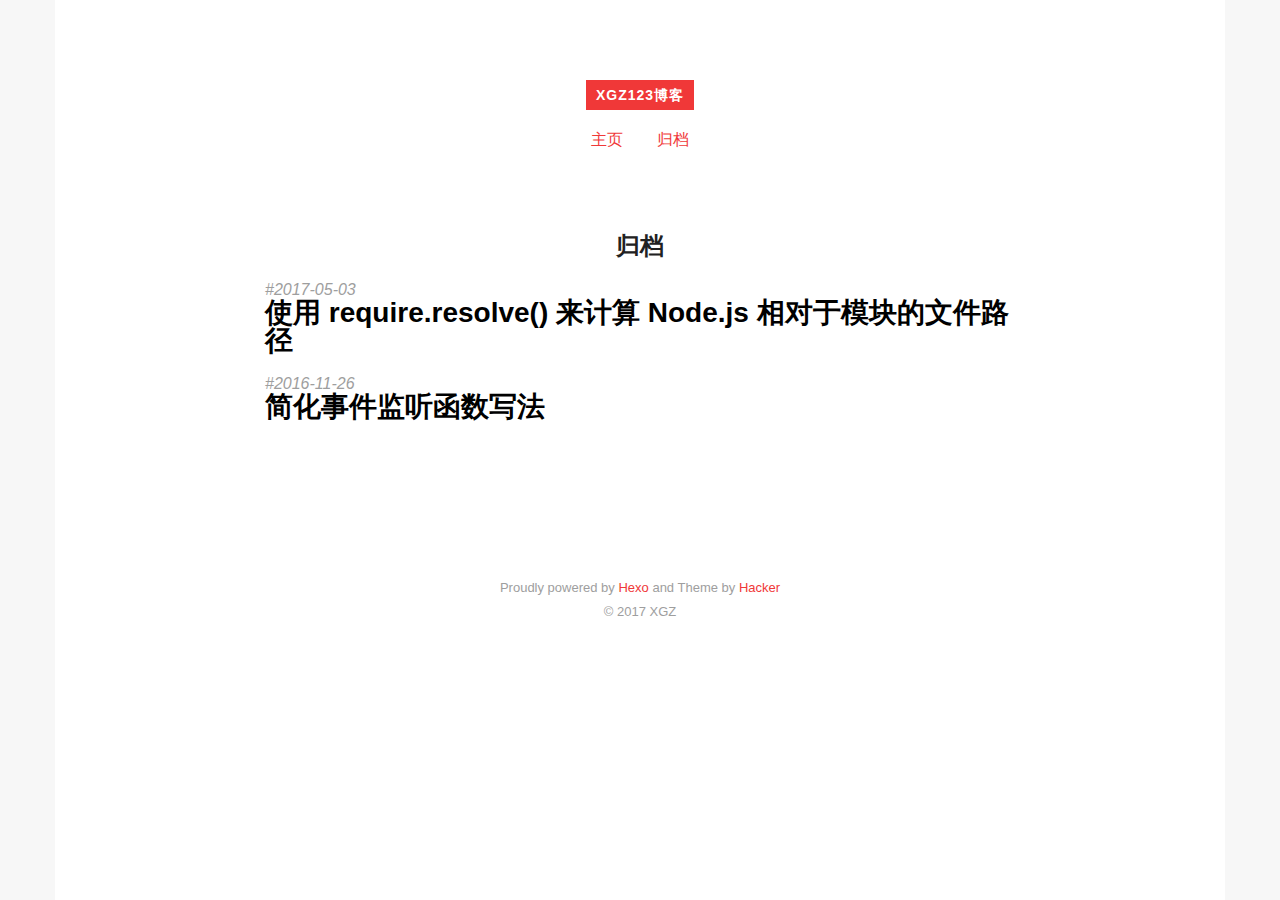
<file: archives/index.html>
<!DOCTYPE HTML>
<html>
<head>
  <meta charset="utf-8">
  
  <title>归档 | XGZ123博客</title>

  
  <meta name="author" content="XGZ">
  

  
  <meta name="description" content="学习记录">
  

  

  <meta id="viewport" name="viewport" content="width=device-width, initial-scale=1, maximum-scale=1, minimum-scale=1, user-scalable=no, minimal-ui">
  <meta name="apple-mobile-web-app-capable" content="yes">
  <meta name="apple-mobile-web-app-status-bar-style" content="black">

  

  <meta property="og:site_name" content="XGZ123博客"/>

  
  <meta property="og:image" content="/favicon.ico"/>
  

  <link href="/favicon.ico" rel="icon">
  <link rel="alternate" href="/atom.xml" title="XGZ123博客" type="application/atom+xml">
  <link rel="stylesheet" href="/css/style.css" media="screen" type="text/css">
</head>


<body>
<div class="blog">
  <div class="content">

    <header>
  <div class="site-branding">
    <h1 class="site-title">
      <a href="/">XGZ123博客</a>
    </h1>
    <p class="site-description"></p>
  </div>
  <nav class="site-navigation">
    <ul>
      
        <li><a href="/">主页</a></li>
      
        <li><a href="/archives">归档</a></li>
      
    </ul>
  </nav>
</header>

    <main class="site-main posts-loop">
    

<article>

  <h2 class="article-title ">归档</h2>

  <div class="archive">
    
      <div class="post archive">
        <div class="archive-post">
          <time datetime="2017-05-03T14:31:54.000Z">
            <a href="/2017/05/03/using-resolve-to-calculate-module-relative-file-paths/">2017-05-03</a>
          </time>
          
            <h3 class="archive-title"><a href="/2017/05/03/using-resolve-to-calculate-module-relative-file-paths/"><span>使用 require.resolve() 来计算 Node.js 相对于模块的文件路径</span></a></h3>
          
        </div>
      </div>
    
      <div class="post archive">
        <div class="archive-post">
          <time datetime="2016-11-26T01:07:19.000Z">
            <a href="/2016/11/26/简化事件监听函数写法/">2016-11-26</a>
          </time>
          
            <h3 class="archive-title"><a href="/2016/11/26/简化事件监听函数写法/"><span>简化事件监听函数写法</span></a></h3>
          
        </div>
      </div>
    
    <nav class="pagination">
  
  
</nav>
  </div>

</article>

    </main>

    <footer class="site-footer">
  <p class="site-info">
    Proudly powered by <a href="https://hexo.io/" target="_blank">Hexo</a> and
    Theme by <a href="https://github.com/CodeDaraW/Hacker" target="_blank">Hacker</a>
    </br>
    
    &copy; 2017 XGZ
    
  </p>
</footer>
    
<script>
    (function(i,s,o,g,r,a,m){i['GoogleAnalyticsObject']=r;i[r]=i[r]||function(){
                (i[r].q=i[r].q||[]).push(arguments)},i[r].l=1*new Date();a=s.createElement(o),
            m=s.getElementsByTagName(o)[0];a.async=1;a.src=g;m.parentNode.insertBefore(a,m)
    })(window,document,'script','//www.google-analytics.com/analytics.js','ga');

    ga('create', 'UA-72216159-4', 'auto');
    ga('send', 'pageview');

</script>

  </div>
</div>
</body>
</html>
</file>
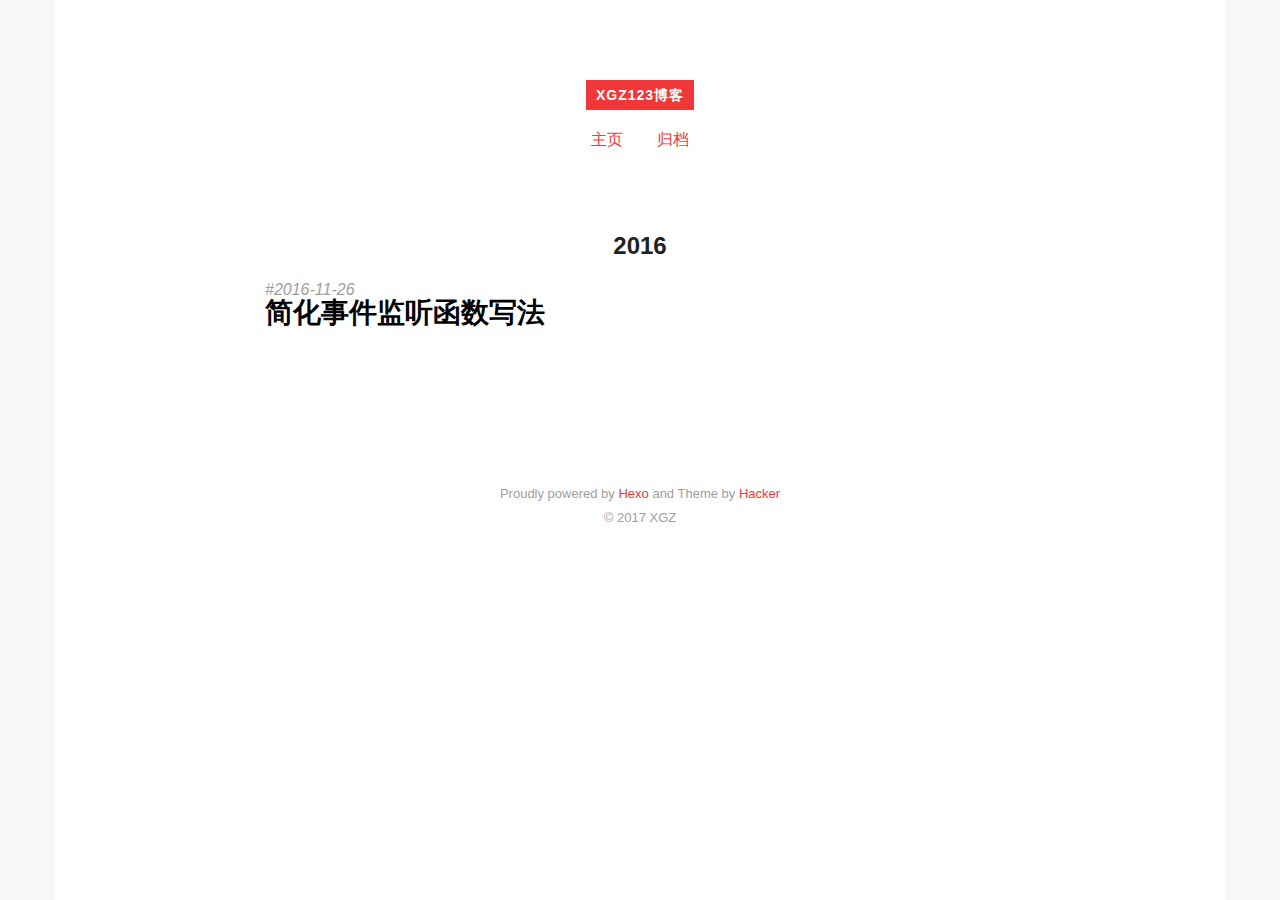
<file: archives/2016/index.html>
<!DOCTYPE HTML>
<html>
<head>
  <meta charset="utf-8">
  
  <title>归档：2016 | XGZ123博客</title>

  
  <meta name="author" content="XGZ">
  

  
  <meta name="description" content="学习记录">
  

  

  <meta id="viewport" name="viewport" content="width=device-width, initial-scale=1, maximum-scale=1, minimum-scale=1, user-scalable=no, minimal-ui">
  <meta name="apple-mobile-web-app-capable" content="yes">
  <meta name="apple-mobile-web-app-status-bar-style" content="black">

  

  <meta property="og:site_name" content="XGZ123博客"/>

  
  <meta property="og:image" content="/favicon.ico"/>
  

  <link href="/favicon.ico" rel="icon">
  <link rel="alternate" href="/atom.xml" title="XGZ123博客" type="application/atom+xml">
  <link rel="stylesheet" href="/css/style.css" media="screen" type="text/css">
</head>


<body>
<div class="blog">
  <div class="content">

    <header>
  <div class="site-branding">
    <h1 class="site-title">
      <a href="/">XGZ123博客</a>
    </h1>
    <p class="site-description"></p>
  </div>
  <nav class="site-navigation">
    <ul>
      
        <li><a href="/">主页</a></li>
      
        <li><a href="/archives">归档</a></li>
      
    </ul>
  </nav>
</header>

    <main class="site-main posts-loop">
    

<article>

  <h2 class="article-title ">2016</h2>

  <div class="archive">
    
      <div class="post archive">
        <div class="archive-post">
          <time datetime="2016-11-26T01:07:19.000Z">
            <a href="/2016/11/26/简化事件监听函数写法/">2016-11-26</a>
          </time>
          
            <h3 class="archive-title"><a href="/2016/11/26/简化事件监听函数写法/"><span>简化事件监听函数写法</span></a></h3>
          
        </div>
      </div>
    
    <nav class="pagination">
  
  
</nav>
  </div>

</article>

    </main>

    <footer class="site-footer">
  <p class="site-info">
    Proudly powered by <a href="https://hexo.io/" target="_blank">Hexo</a> and
    Theme by <a href="https://github.com/CodeDaraW/Hacker" target="_blank">Hacker</a>
    </br>
    
    &copy; 2017 XGZ
    
  </p>
</footer>
    
<script>
    (function(i,s,o,g,r,a,m){i['GoogleAnalyticsObject']=r;i[r]=i[r]||function(){
                (i[r].q=i[r].q||[]).push(arguments)},i[r].l=1*new Date();a=s.createElement(o),
            m=s.getElementsByTagName(o)[0];a.async=1;a.src=g;m.parentNode.insertBefore(a,m)
    })(window,document,'script','//www.google-analytics.com/analytics.js','ga');

    ga('create', 'UA-72216159-4', 'auto');
    ga('send', 'pageview');

</script>

  </div>
</div>
</body>
</html>
</file>
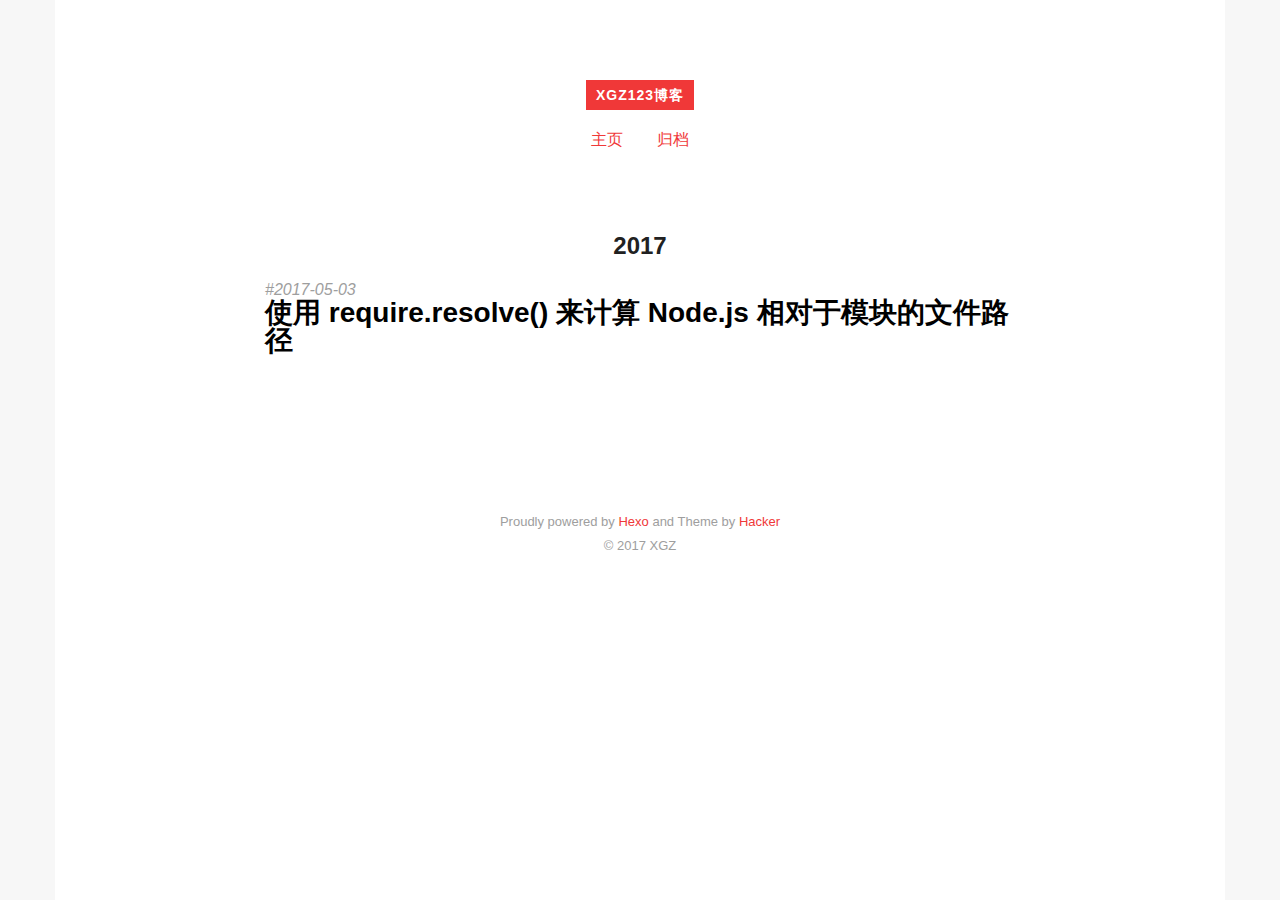
<file: archives/2017/index.html>
<!DOCTYPE HTML>
<html>
<head>
  <meta charset="utf-8">
  
  <title>归档：2017 | XGZ123博客</title>

  
  <meta name="author" content="XGZ">
  

  
  <meta name="description" content="学习记录">
  

  

  <meta id="viewport" name="viewport" content="width=device-width, initial-scale=1, maximum-scale=1, minimum-scale=1, user-scalable=no, minimal-ui">
  <meta name="apple-mobile-web-app-capable" content="yes">
  <meta name="apple-mobile-web-app-status-bar-style" content="black">

  

  <meta property="og:site_name" content="XGZ123博客"/>

  
  <meta property="og:image" content="/favicon.ico"/>
  

  <link href="/favicon.ico" rel="icon">
  <link rel="alternate" href="/atom.xml" title="XGZ123博客" type="application/atom+xml">
  <link rel="stylesheet" href="/css/style.css" media="screen" type="text/css">
</head>


<body>
<div class="blog">
  <div class="content">

    <header>
  <div class="site-branding">
    <h1 class="site-title">
      <a href="/">XGZ123博客</a>
    </h1>
    <p class="site-description"></p>
  </div>
  <nav class="site-navigation">
    <ul>
      
        <li><a href="/">主页</a></li>
      
        <li><a href="/archives">归档</a></li>
      
    </ul>
  </nav>
</header>

    <main class="site-main posts-loop">
    

<article>

  <h2 class="article-title ">2017</h2>

  <div class="archive">
    
      <div class="post archive">
        <div class="archive-post">
          <time datetime="2017-05-03T14:31:54.000Z">
            <a href="/2017/05/03/using-resolve-to-calculate-module-relative-file-paths/">2017-05-03</a>
          </time>
          
            <h3 class="archive-title"><a href="/2017/05/03/using-resolve-to-calculate-module-relative-file-paths/"><span>使用 require.resolve() 来计算 Node.js 相对于模块的文件路径</span></a></h3>
          
        </div>
      </div>
    
    <nav class="pagination">
  
  
</nav>
  </div>

</article>

    </main>

    <footer class="site-footer">
  <p class="site-info">
    Proudly powered by <a href="https://hexo.io/" target="_blank">Hexo</a> and
    Theme by <a href="https://github.com/CodeDaraW/Hacker" target="_blank">Hacker</a>
    </br>
    
    &copy; 2017 XGZ
    
  </p>
</footer>
    
<script>
    (function(i,s,o,g,r,a,m){i['GoogleAnalyticsObject']=r;i[r]=i[r]||function(){
                (i[r].q=i[r].q||[]).push(arguments)},i[r].l=1*new Date();a=s.createElement(o),
            m=s.getElementsByTagName(o)[0];a.async=1;a.src=g;m.parentNode.insertBefore(a,m)
    })(window,document,'script','//www.google-analytics.com/analytics.js','ga');

    ga('create', 'UA-72216159-4', 'auto');
    ga('send', 'pageview');

</script>

  </div>
</div>
</body>
</html>
</file>
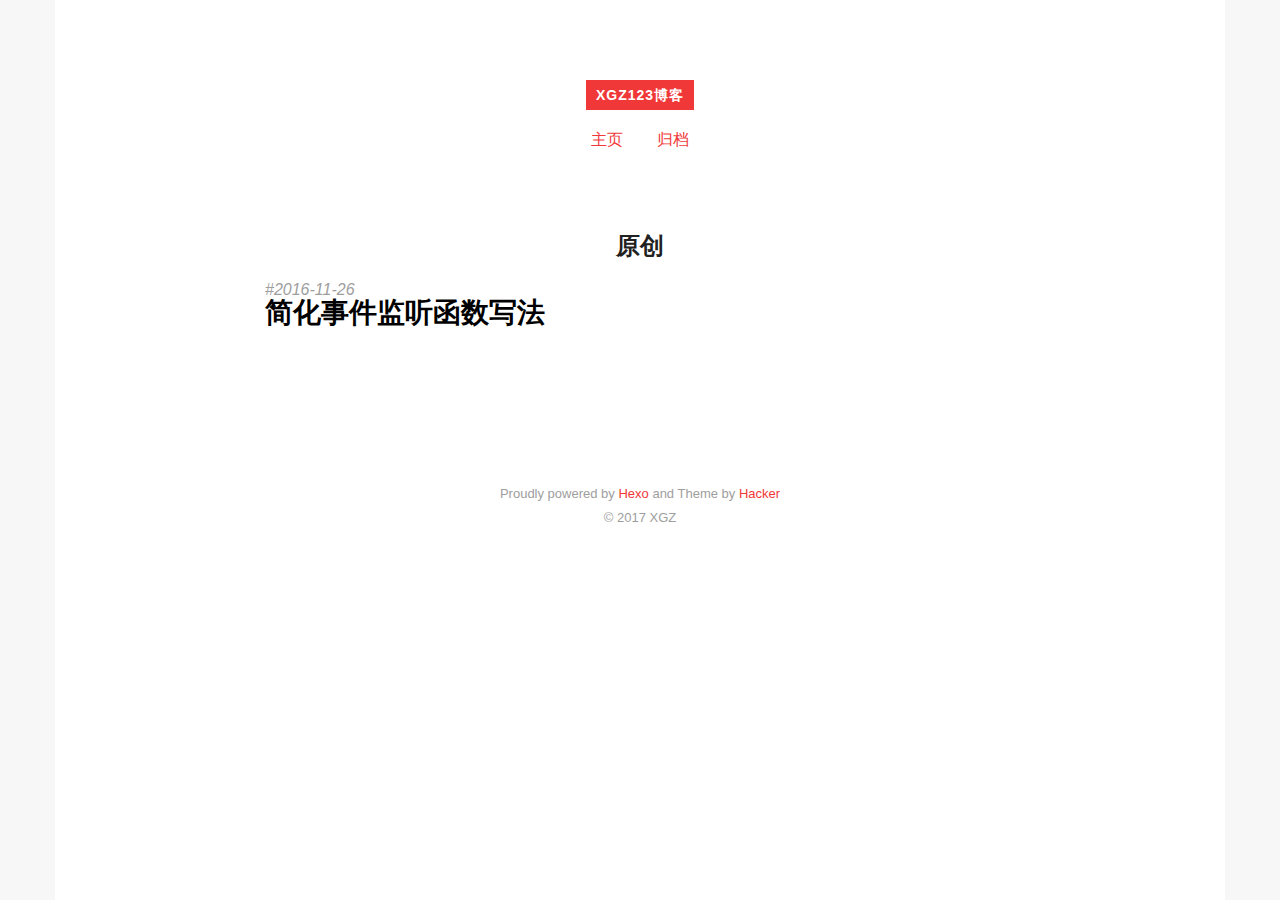
<file: tags/原创/index.html>
<!DOCTYPE HTML>
<html>
<head>
  <meta charset="utf-8">
  
  <title>原创 | XGZ123博客</title>

  
  <meta name="author" content="XGZ">
  

  
  <meta name="description" content="学习记录">
  

  

  <meta id="viewport" name="viewport" content="width=device-width, initial-scale=1, maximum-scale=1, minimum-scale=1, user-scalable=no, minimal-ui">
  <meta name="apple-mobile-web-app-capable" content="yes">
  <meta name="apple-mobile-web-app-status-bar-style" content="black">

  

  <meta property="og:site_name" content="XGZ123博客"/>

  
  <meta property="og:image" content="/favicon.ico"/>
  

  <link href="/favicon.ico" rel="icon">
  <link rel="alternate" href="/atom.xml" title="XGZ123博客" type="application/atom+xml">
  <link rel="stylesheet" href="/css/style.css" media="screen" type="text/css">
</head>


<body>
<div class="blog">
  <div class="content">

    <header>
  <div class="site-branding">
    <h1 class="site-title">
      <a href="/">XGZ123博客</a>
    </h1>
    <p class="site-description"></p>
  </div>
  <nav class="site-navigation">
    <ul>
      
        <li><a href="/">主页</a></li>
      
        <li><a href="/archives">归档</a></li>
      
    </ul>
  </nav>
</header>

    <main class="site-main posts-loop">
    

<article>

  <h2 class="article-title  tag">原创</h2>

  <div class="archive">
    
      <div class="post archive">
        <div class="archive-post">
          <time datetime="2016-11-26T01:07:19.000Z">
            <a href="/2016/11/26/简化事件监听函数写法/">2016-11-26</a>
          </time>
          
            <h3 class="archive-title"><a href="/2016/11/26/简化事件监听函数写法/"><span>简化事件监听函数写法</span></a></h3>
          
        </div>
      </div>
    
    <nav class="pagination">
  
  
</nav>
  </div>

</article>

    </main>

    <footer class="site-footer">
  <p class="site-info">
    Proudly powered by <a href="https://hexo.io/" target="_blank">Hexo</a> and
    Theme by <a href="https://github.com/CodeDaraW/Hacker" target="_blank">Hacker</a>
    </br>
    
    &copy; 2017 XGZ
    
  </p>
</footer>
    
<script>
    (function(i,s,o,g,r,a,m){i['GoogleAnalyticsObject']=r;i[r]=i[r]||function(){
                (i[r].q=i[r].q||[]).push(arguments)},i[r].l=1*new Date();a=s.createElement(o),
            m=s.getElementsByTagName(o)[0];a.async=1;a.src=g;m.parentNode.insertBefore(a,m)
    })(window,document,'script','//www.google-analytics.com/analytics.js','ga');

    ga('create', 'UA-72216159-4', 'auto');
    ga('send', 'pageview');

</script>

  </div>
</div>
</body>
</html>
</file>
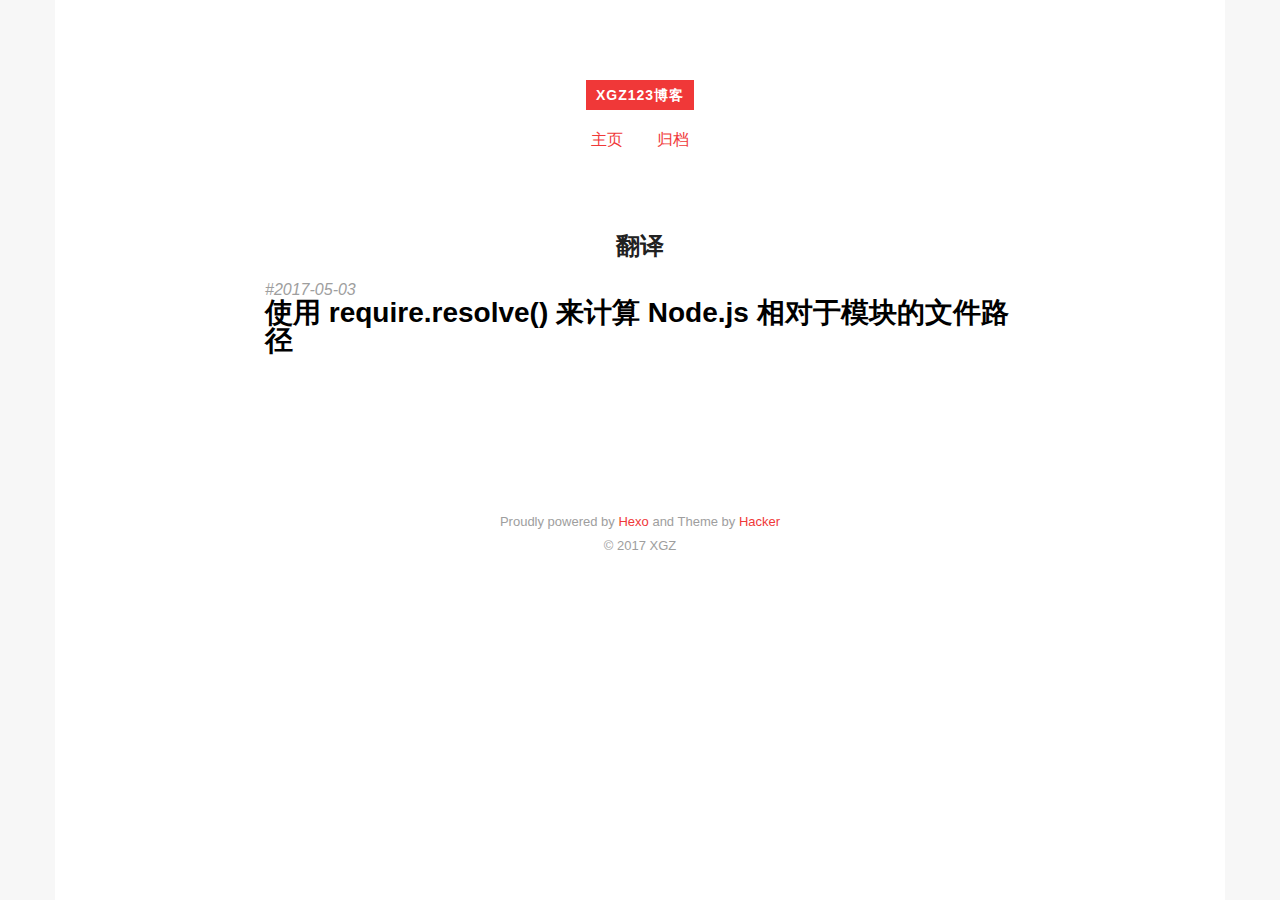
<file: tags/翻译/index.html>
<!DOCTYPE HTML>
<html>
<head>
  <meta charset="utf-8">
  
  <title>翻译 | XGZ123博客</title>

  
  <meta name="author" content="XGZ">
  

  
  <meta name="description" content="学习记录">
  

  

  <meta id="viewport" name="viewport" content="width=device-width, initial-scale=1, maximum-scale=1, minimum-scale=1, user-scalable=no, minimal-ui">
  <meta name="apple-mobile-web-app-capable" content="yes">
  <meta name="apple-mobile-web-app-status-bar-style" content="black">

  

  <meta property="og:site_name" content="XGZ123博客"/>

  
  <meta property="og:image" content="/favicon.ico"/>
  

  <link href="/favicon.ico" rel="icon">
  <link rel="alternate" href="/atom.xml" title="XGZ123博客" type="application/atom+xml">
  <link rel="stylesheet" href="/css/style.css" media="screen" type="text/css">
</head>


<body>
<div class="blog">
  <div class="content">

    <header>
  <div class="site-branding">
    <h1 class="site-title">
      <a href="/">XGZ123博客</a>
    </h1>
    <p class="site-description"></p>
  </div>
  <nav class="site-navigation">
    <ul>
      
        <li><a href="/">主页</a></li>
      
        <li><a href="/archives">归档</a></li>
      
    </ul>
  </nav>
</header>

    <main class="site-main posts-loop">
    

<article>

  <h2 class="article-title  tag">翻译</h2>

  <div class="archive">
    
      <div class="post archive">
        <div class="archive-post">
          <time datetime="2017-05-03T14:31:54.000Z">
            <a href="/2017/05/03/using-resolve-to-calculate-module-relative-file-paths/">2017-05-03</a>
          </time>
          
            <h3 class="archive-title"><a href="/2017/05/03/using-resolve-to-calculate-module-relative-file-paths/"><span>使用 require.resolve() 来计算 Node.js 相对于模块的文件路径</span></a></h3>
          
        </div>
      </div>
    
    <nav class="pagination">
  
  
</nav>
  </div>

</article>

    </main>

    <footer class="site-footer">
  <p class="site-info">
    Proudly powered by <a href="https://hexo.io/" target="_blank">Hexo</a> and
    Theme by <a href="https://github.com/CodeDaraW/Hacker" target="_blank">Hacker</a>
    </br>
    
    &copy; 2017 XGZ
    
  </p>
</footer>
    
<script>
    (function(i,s,o,g,r,a,m){i['GoogleAnalyticsObject']=r;i[r]=i[r]||function(){
                (i[r].q=i[r].q||[]).push(arguments)},i[r].l=1*new Date();a=s.createElement(o),
            m=s.getElementsByTagName(o)[0];a.async=1;a.src=g;m.parentNode.insertBefore(a,m)
    })(window,document,'script','//www.google-analytics.com/analytics.js','ga');

    ga('create', 'UA-72216159-4', 'auto');
    ga('send', 'pageview');

</script>

  </div>
</div>
</body>
</html>
</file>
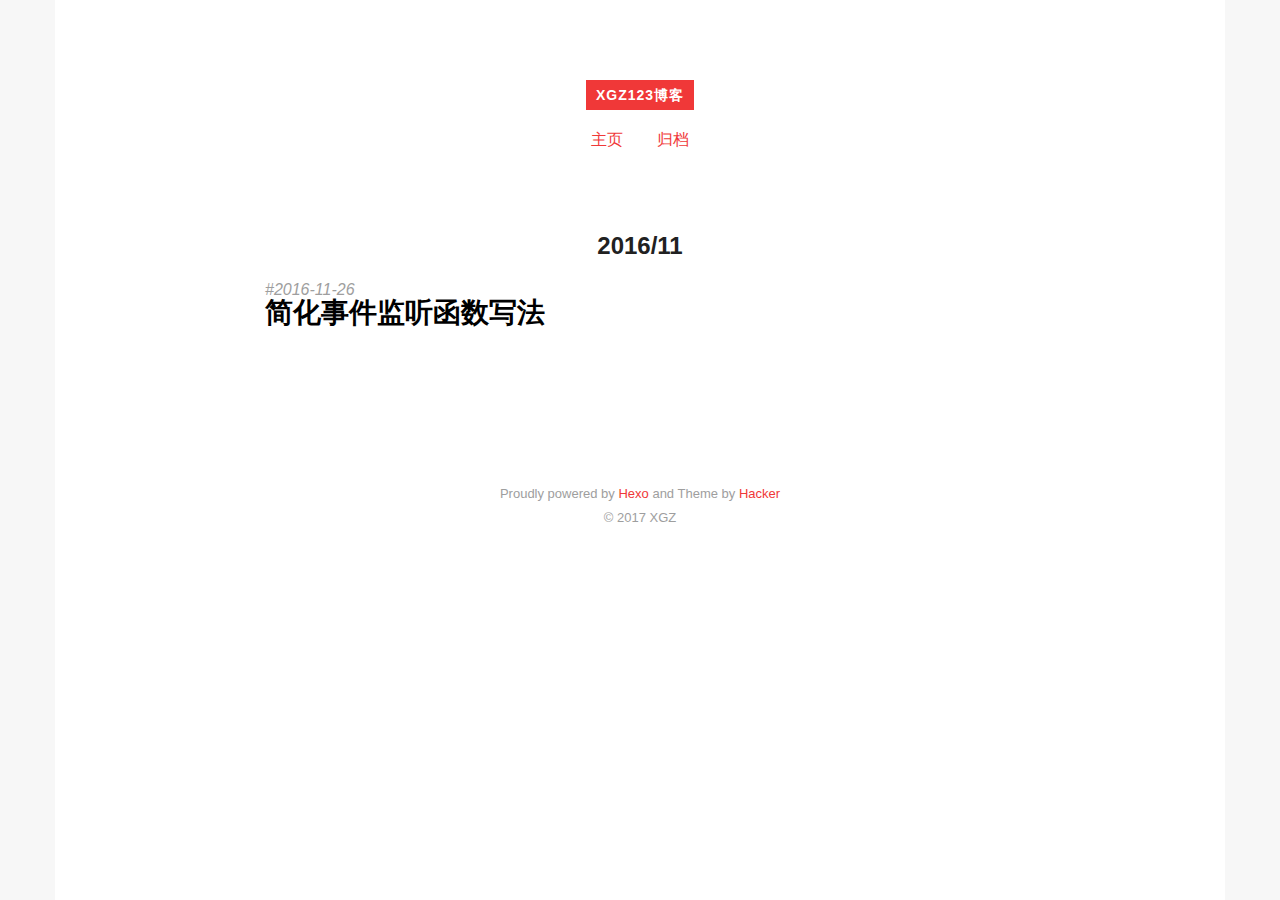
<file: archives/2016/11/index.html>
<!DOCTYPE HTML>
<html>
<head>
  <meta charset="utf-8">
  
  <title>归档：2016/11 | XGZ123博客</title>

  
  <meta name="author" content="XGZ">
  

  
  <meta name="description" content="学习记录">
  

  

  <meta id="viewport" name="viewport" content="width=device-width, initial-scale=1, maximum-scale=1, minimum-scale=1, user-scalable=no, minimal-ui">
  <meta name="apple-mobile-web-app-capable" content="yes">
  <meta name="apple-mobile-web-app-status-bar-style" content="black">

  

  <meta property="og:site_name" content="XGZ123博客"/>

  
  <meta property="og:image" content="/favicon.ico"/>
  

  <link href="/favicon.ico" rel="icon">
  <link rel="alternate" href="/atom.xml" title="XGZ123博客" type="application/atom+xml">
  <link rel="stylesheet" href="/css/style.css" media="screen" type="text/css">
</head>


<body>
<div class="blog">
  <div class="content">

    <header>
  <div class="site-branding">
    <h1 class="site-title">
      <a href="/">XGZ123博客</a>
    </h1>
    <p class="site-description"></p>
  </div>
  <nav class="site-navigation">
    <ul>
      
        <li><a href="/">主页</a></li>
      
        <li><a href="/archives">归档</a></li>
      
    </ul>
  </nav>
</header>

    <main class="site-main posts-loop">
    

<article>

  <h2 class="article-title ">2016/11</h2>

  <div class="archive">
    
      <div class="post archive">
        <div class="archive-post">
          <time datetime="2016-11-26T01:07:19.000Z">
            <a href="/2016/11/26/简化事件监听函数写法/">2016-11-26</a>
          </time>
          
            <h3 class="archive-title"><a href="/2016/11/26/简化事件监听函数写法/"><span>简化事件监听函数写法</span></a></h3>
          
        </div>
      </div>
    
    <nav class="pagination">
  
  
</nav>
  </div>

</article>

    </main>

    <footer class="site-footer">
  <p class="site-info">
    Proudly powered by <a href="https://hexo.io/" target="_blank">Hexo</a> and
    Theme by <a href="https://github.com/CodeDaraW/Hacker" target="_blank">Hacker</a>
    </br>
    
    &copy; 2017 XGZ
    
  </p>
</footer>
    
<script>
    (function(i,s,o,g,r,a,m){i['GoogleAnalyticsObject']=r;i[r]=i[r]||function(){
                (i[r].q=i[r].q||[]).push(arguments)},i[r].l=1*new Date();a=s.createElement(o),
            m=s.getElementsByTagName(o)[0];a.async=1;a.src=g;m.parentNode.insertBefore(a,m)
    })(window,document,'script','//www.google-analytics.com/analytics.js','ga');

    ga('create', 'UA-72216159-4', 'auto');
    ga('send', 'pageview');

</script>

  </div>
</div>
</body>
</html>
</file>
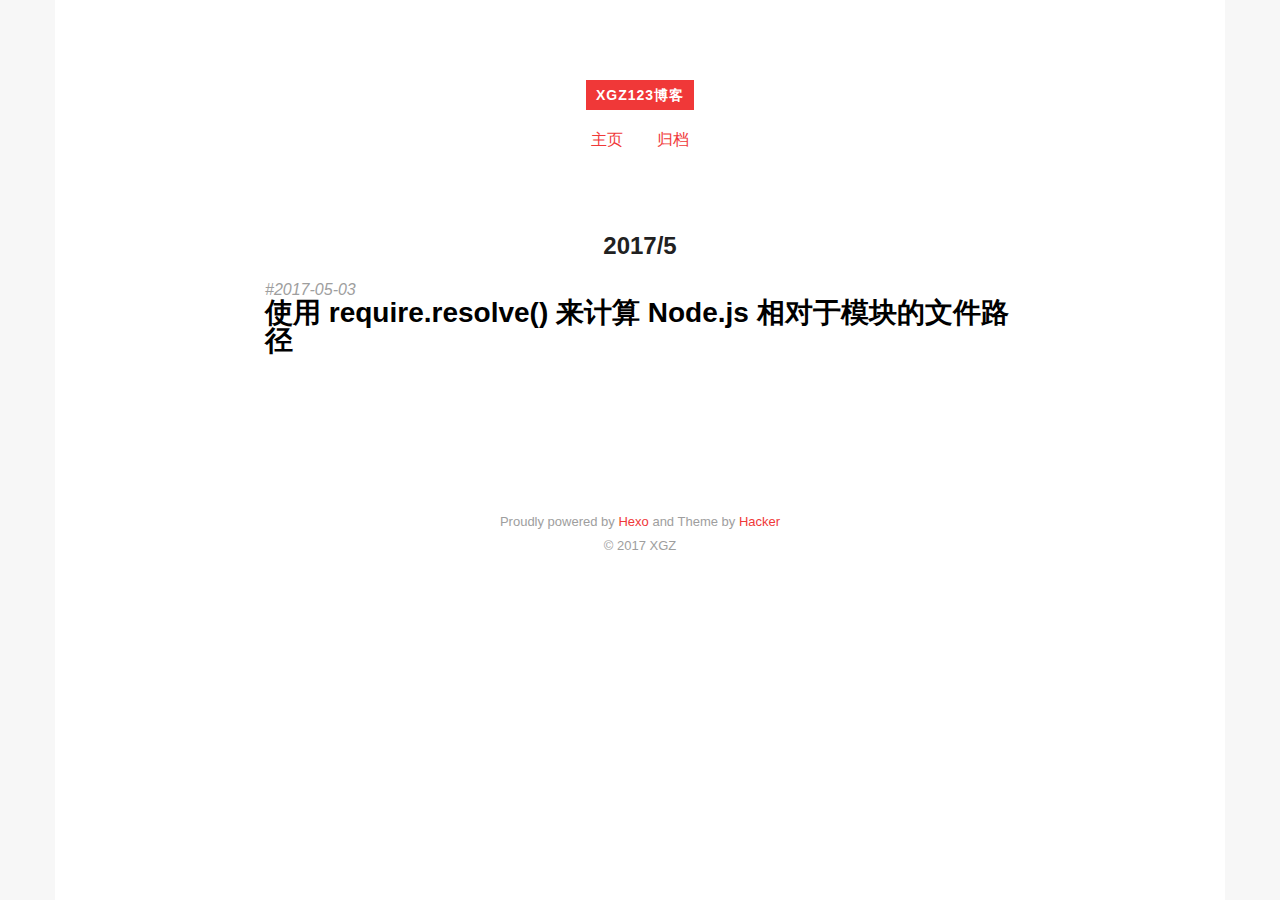
<file: archives/2017/05/index.html>
<!DOCTYPE HTML>
<html>
<head>
  <meta charset="utf-8">
  
  <title>归档：2017/5 | XGZ123博客</title>

  
  <meta name="author" content="XGZ">
  

  
  <meta name="description" content="学习记录">
  

  

  <meta id="viewport" name="viewport" content="width=device-width, initial-scale=1, maximum-scale=1, minimum-scale=1, user-scalable=no, minimal-ui">
  <meta name="apple-mobile-web-app-capable" content="yes">
  <meta name="apple-mobile-web-app-status-bar-style" content="black">

  

  <meta property="og:site_name" content="XGZ123博客"/>

  
  <meta property="og:image" content="/favicon.ico"/>
  

  <link href="/favicon.ico" rel="icon">
  <link rel="alternate" href="/atom.xml" title="XGZ123博客" type="application/atom+xml">
  <link rel="stylesheet" href="/css/style.css" media="screen" type="text/css">
</head>


<body>
<div class="blog">
  <div class="content">

    <header>
  <div class="site-branding">
    <h1 class="site-title">
      <a href="/">XGZ123博客</a>
    </h1>
    <p class="site-description"></p>
  </div>
  <nav class="site-navigation">
    <ul>
      
        <li><a href="/">主页</a></li>
      
        <li><a href="/archives">归档</a></li>
      
    </ul>
  </nav>
</header>

    <main class="site-main posts-loop">
    

<article>

  <h2 class="article-title ">2017/5</h2>

  <div class="archive">
    
      <div class="post archive">
        <div class="archive-post">
          <time datetime="2017-05-03T14:31:54.000Z">
            <a href="/2017/05/03/using-resolve-to-calculate-module-relative-file-paths/">2017-05-03</a>
          </time>
          
            <h3 class="archive-title"><a href="/2017/05/03/using-resolve-to-calculate-module-relative-file-paths/"><span>使用 require.resolve() 来计算 Node.js 相对于模块的文件路径</span></a></h3>
          
        </div>
      </div>
    
    <nav class="pagination">
  
  
</nav>
  </div>

</article>

    </main>

    <footer class="site-footer">
  <p class="site-info">
    Proudly powered by <a href="https://hexo.io/" target="_blank">Hexo</a> and
    Theme by <a href="https://github.com/CodeDaraW/Hacker" target="_blank">Hacker</a>
    </br>
    
    &copy; 2017 XGZ
    
  </p>
</footer>
    
<script>
    (function(i,s,o,g,r,a,m){i['GoogleAnalyticsObject']=r;i[r]=i[r]||function(){
                (i[r].q=i[r].q||[]).push(arguments)},i[r].l=1*new Date();a=s.createElement(o),
            m=s.getElementsByTagName(o)[0];a.async=1;a.src=g;m.parentNode.insertBefore(a,m)
    })(window,document,'script','//www.google-analytics.com/analytics.js','ga');

    ga('create', 'UA-72216159-4', 'auto');
    ga('send', 'pageview');

</script>

  </div>
</div>
</body>
</html>
</file>
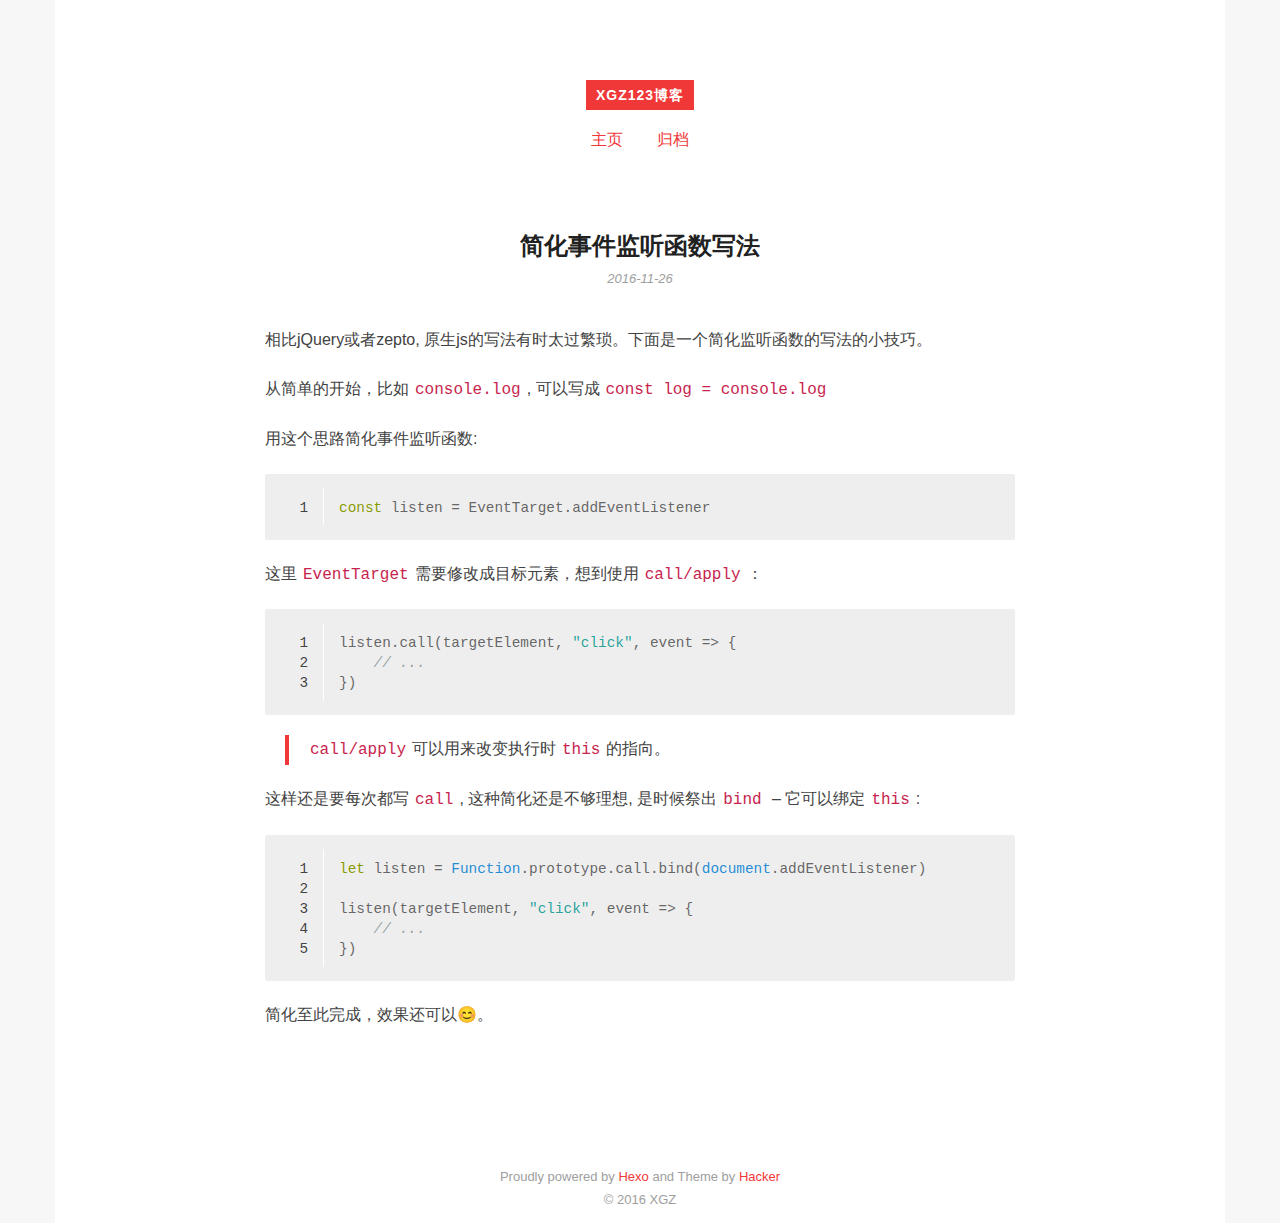
<file: 2016/11/26/使用call-apply-bind简化DOM函数写法/index.html>
<!DOCTYPE HTML>
<html>
<head>
  <meta charset="utf-8">
  
  <title>简化事件监听函数写法 | XGZ123博客</title>

  
  <meta name="author" content="XGZ">
  

  
  <meta name="description" content="学习记录">
  

  
  
  <meta name="keywords" content="">
  

  <meta id="viewport" name="viewport" content="width=device-width, initial-scale=1, maximum-scale=1, minimum-scale=1, user-scalable=no, minimal-ui">
  <meta name="apple-mobile-web-app-capable" content="yes">
  <meta name="apple-mobile-web-app-status-bar-style" content="black">

  <meta property="og:title" content="简化事件监听函数写法"/>

  <meta property="og:site_name" content="XGZ123博客"/>

  
  <meta property="og:image" content="/favicon.ico"/>
  

  <link href="/favicon.ico" rel="icon">
  <link rel="alternate" href="/atom.xml" title="XGZ123博客" type="application/atom+xml">
  <link rel="stylesheet" href="/css/style.css" media="screen" type="text/css">
</head>


<body>
<div class="blog">
  <div class="content">

    <header>
  <div class="site-branding">
    <h1 class="site-title">
      <a href="/">XGZ123博客</a>
    </h1>
    <p class="site-description"></p>
  </div>
  <nav class="site-navigation">
    <ul>
      
        <li><a href="/">主页</a></li>
      
        <li><a href="/archives">归档</a></li>
      
    </ul>
  </nav>
</header>

    <main class="site-main posts-loop">
    <article>

  
    
    <h3 class="article-title"><span>简化事件监听函数写法</span></h3>
    
  

  <div class="article-top-meta">
    <span class="posted-on">
      <a href="/2016/11/26/使用call-apply-bind简化DOM函数写法/" rel="bookmark">
        <time class="entry-date published" datetime="2016-11-26T01:07:19.000Z">
          2016-11-26
        </time>
      </a>
    </span>
  </div>


  

  <div class="article-content">
    <div class="entry">
      
        <p>相比jQuery或者zepto, 原生js的写法有时太过繁琐。下面是一个简化监听函数的写法的小技巧。</p>
<p>从简单的开始，比如<code>console.log</code>, 可以写成<code>const log = console.log</code></p>
<p>用这个思路简化事件监听函数:</p>
<figure class="highlight js"><table><tr><td class="gutter"><pre><div class="line">1</div></pre></td><td class="code"><pre><div class="line"><span class="keyword">const</span> listen = EventTarget.addEventListener</div></pre></td></tr></table></figure>
<p>这里<code>EventTarget</code>需要修改成目标元素，想到使用<code>call/apply</code>：</p>
<figure class="highlight js"><table><tr><td class="gutter"><pre><div class="line">1</div><div class="line">2</div><div class="line">3</div></pre></td><td class="code"><pre><div class="line">listen.call(targetElement, <span class="string">"click"</span>, event =&gt; &#123;</div><div class="line">    <span class="comment">// ...</span></div><div class="line">&#125;)</div></pre></td></tr></table></figure>
<blockquote>
<p><code>call/apply</code>可以用来改变执行时<code>this</code>的指向。</p>
</blockquote>
<p>这样还是要每次都写<code>call</code>, 这种简化还是不够理想, 是时候祭出<code>bind</code> – 它可以绑定<code>this</code>:</p>
<figure class="highlight js"><table><tr><td class="gutter"><pre><div class="line">1</div><div class="line">2</div><div class="line">3</div><div class="line">4</div><div class="line">5</div></pre></td><td class="code"><pre><div class="line"><span class="keyword">let</span> listen = <span class="built_in">Function</span>.prototype.call.bind(<span class="built_in">document</span>.addEventListener)</div><div class="line"></div><div class="line">listen(targetElement, <span class="string">"click"</span>, event =&gt; &#123;</div><div class="line">    <span class="comment">// ...</span></div><div class="line">&#125;)</div></pre></td></tr></table></figure>
<p>简化至此完成，效果还可以😊。</p>

      
    </div>

  </div>

  <div class="article-footer">
    <div class="article-meta pull-left">

    

    

    </div>

    
  </div>
</article>

  
	<section id="comments" class="comment">
	  <div id="disqus_thread">
	  <noscript>Please enable JavaScript to view the <a href="//disqus.com/?ref_noscript">comments powered by Disqus.</a></noscript>
	  </div>
	</section>

	<script type="text/javascript">
	var disqus_shortname = 'xgz123';
	(function(){
	  var dsq = document.createElement('script');
	  dsq.type = 'text/javascript';
	  dsq.async = true;
	  dsq.src = '//' + disqus_shortname + '.disqus.com/embed.js';
	  (document.getElementsByTagName('head')[0] || document.getElementsByTagName('body')[0]).appendChild(dsq);
	}());
	(function(){
	  var dsq = document.createElement('script');
	  dsq.type = 'text/javascript';
	  dsq.async = true;
	  dsq.src = '//' + disqus_shortname + '.disqus.com/count.js';
	  (document.getElementsByTagName('head')[0] || document.getElementsByTagName('body')[0]).appendChild(dsq);
	}());
	</script>





    </main>

    <footer class="site-footer">
  <p class="site-info">
    Proudly powered by <a href="https://hexo.io/" target="_blank">Hexo</a> and
    Theme by <a href="https://github.com/CodeDaraW/Hacker" target="_blank">Hacker</a>
    </br>
    
    &copy; 2016 XGZ
    
  </p>
</footer>
    
  </div>
</div>
</body>
</html>
</file>
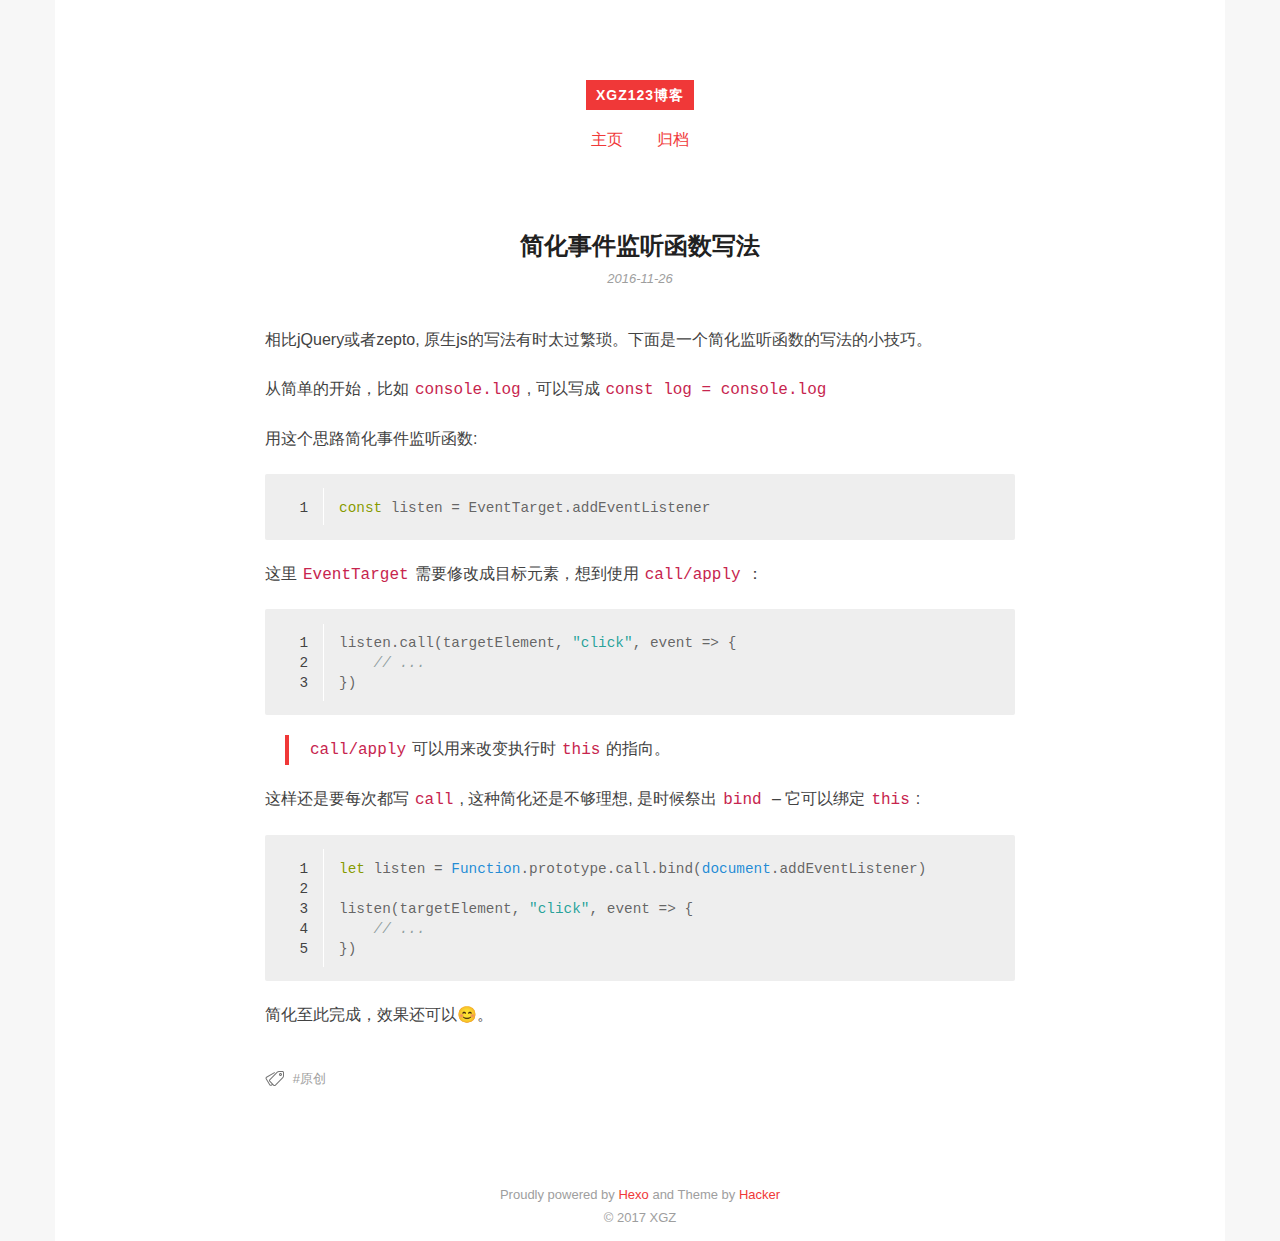
<file: 2016/11/26/简化事件监听函数写法/index.html>
<!DOCTYPE HTML>
<html>
<head>
  <meta charset="utf-8">
  
  <title>简化事件监听函数写法 | XGZ123博客</title>

  
  <meta name="author" content="XGZ">
  

  
  <meta name="description" content="学习记录">
  

  
  
  <meta name="keywords" content="原创">
  

  <meta id="viewport" name="viewport" content="width=device-width, initial-scale=1, maximum-scale=1, minimum-scale=1, user-scalable=no, minimal-ui">
  <meta name="apple-mobile-web-app-capable" content="yes">
  <meta name="apple-mobile-web-app-status-bar-style" content="black">

  <meta property="og:title" content="简化事件监听函数写法"/>

  <meta property="og:site_name" content="XGZ123博客"/>

  
  <meta property="og:image" content="/favicon.ico"/>
  

  <link href="/favicon.ico" rel="icon">
  <link rel="alternate" href="/atom.xml" title="XGZ123博客" type="application/atom+xml">
  <link rel="stylesheet" href="/css/style.css" media="screen" type="text/css">
</head>


<body>
<div class="blog">
  <div class="content">

    <header>
  <div class="site-branding">
    <h1 class="site-title">
      <a href="/">XGZ123博客</a>
    </h1>
    <p class="site-description"></p>
  </div>
  <nav class="site-navigation">
    <ul>
      
        <li><a href="/">主页</a></li>
      
        <li><a href="/archives">归档</a></li>
      
    </ul>
  </nav>
</header>

    <main class="site-main posts-loop">
    <article>

  
    
    <h3 class="article-title"><span>简化事件监听函数写法</span></h3>
    
  

  <div class="article-top-meta">
    <span class="posted-on">
      <a href="/2016/11/26/简化事件监听函数写法/" rel="bookmark">
        <time class="entry-date published" datetime="2016-11-26T01:07:19.000Z">
          2016-11-26
        </time>
      </a>
    </span>
  </div>


  

  <div class="article-content">
    <div class="entry">
      
        <p>相比jQuery或者zepto, 原生js的写法有时太过繁琐。下面是一个简化监听函数的写法的小技巧。</p>
<p>从简单的开始，比如<code>console.log</code>, 可以写成<code>const log = console.log</code></p>
<p>用这个思路简化事件监听函数:</p>
<figure class="highlight js"><table><tr><td class="gutter"><pre><div class="line">1</div></pre></td><td class="code"><pre><div class="line"><span class="keyword">const</span> listen = EventTarget.addEventListener</div></pre></td></tr></table></figure>
<p>这里<code>EventTarget</code>需要修改成目标元素，想到使用<code>call/apply</code>：</p>
<figure class="highlight js"><table><tr><td class="gutter"><pre><div class="line">1</div><div class="line">2</div><div class="line">3</div></pre></td><td class="code"><pre><div class="line">listen.call(targetElement, <span class="string">"click"</span>, event =&gt; &#123;</div><div class="line">    <span class="comment">// ...</span></div><div class="line">&#125;)</div></pre></td></tr></table></figure>
<blockquote>
<p><code>call/apply</code>可以用来改变执行时<code>this</code>的指向。</p>
</blockquote>
<p>这样还是要每次都写<code>call</code>, 这种简化还是不够理想, 是时候祭出<code>bind</code> – 它可以绑定<code>this</code>:</p>
<figure class="highlight js"><table><tr><td class="gutter"><pre><div class="line">1</div><div class="line">2</div><div class="line">3</div><div class="line">4</div><div class="line">5</div></pre></td><td class="code"><pre><div class="line"><span class="keyword">let</span> listen = <span class="built_in">Function</span>.prototype.call.bind(<span class="built_in">document</span>.addEventListener)</div><div class="line"></div><div class="line">listen(targetElement, <span class="string">"click"</span>, event =&gt; &#123;</div><div class="line">    <span class="comment">// ...</span></div><div class="line">&#125;)</div></pre></td></tr></table></figure>
<p>简化至此完成，效果还可以😊。</p>

      
    </div>

  </div>

  <div class="article-footer">
    <div class="article-meta pull-left">

    

    
    

    <span class="post-tags">
      <i class="icon-tags"></i>
        <a href="/tags/原创/">原创</a>
    </span>
    

    </div>

    
  </div>
</article>

  
	<section id="comments" class="comment">
	  <div id="disqus_thread">
	  <noscript>Please enable JavaScript to view the <a href="//disqus.com/?ref_noscript">comments powered by Disqus.</a></noscript>
	  </div>
	</section>

	<script type="text/javascript">
	var disqus_shortname = 'xgz123';
	(function(){
	  var dsq = document.createElement('script');
	  dsq.type = 'text/javascript';
	  dsq.async = true;
	  dsq.src = '//' + disqus_shortname + '.disqus.com/embed.js';
	  (document.getElementsByTagName('head')[0] || document.getElementsByTagName('body')[0]).appendChild(dsq);
	}());
	(function(){
	  var dsq = document.createElement('script');
	  dsq.type = 'text/javascript';
	  dsq.async = true;
	  dsq.src = '//' + disqus_shortname + '.disqus.com/count.js';
	  (document.getElementsByTagName('head')[0] || document.getElementsByTagName('body')[0]).appendChild(dsq);
	}());
	</script>





    </main>

    <footer class="site-footer">
  <p class="site-info">
    Proudly powered by <a href="https://hexo.io/" target="_blank">Hexo</a> and
    Theme by <a href="https://github.com/CodeDaraW/Hacker" target="_blank">Hacker</a>
    </br>
    
    &copy; 2017 XGZ
    
  </p>
</footer>
    
<script>
    (function(i,s,o,g,r,a,m){i['GoogleAnalyticsObject']=r;i[r]=i[r]||function(){
                (i[r].q=i[r].q||[]).push(arguments)},i[r].l=1*new Date();a=s.createElement(o),
            m=s.getElementsByTagName(o)[0];a.async=1;a.src=g;m.parentNode.insertBefore(a,m)
    })(window,document,'script','//www.google-analytics.com/analytics.js','ga');

    ga('create', 'UA-72216159-4', 'auto');
    ga('send', 'pageview');

</script>

  </div>
</div>
</body>
</html>
</file>
<file: css/style.css>
/*! normalize.css v3.0.3 | MIT License | github.com/necolas/normalize.css */

/**
 * 1. Set default font family to sans-serif.
 * 2. Prevent iOS and IE text size adjust after device orientation change,
 *    without disabling user zoom.
 */

html {
  font-family: sans-serif; /* 1 */
  -ms-text-size-adjust: 100%; /* 2 */
  -webkit-text-size-adjust: 100%; /* 2 */
}

/**
 * Remove default margin.
 */

body {
  margin: 0;
}

/* HTML5 display definitions
   ========================================================================== */

/**
 * Correct `block` display not defined for any HTML5 element in IE 8/9.
 * Correct `block` display not defined for `details` or `summary` in IE 10/11
 * and Firefox.
 * Correct `block` display not defined for `main` in IE 11.
 */

article,
aside,
details,
figcaption,
figure,
footer,
header,
hgroup,
main,
menu,
nav,
section,
summary {
  display: block;
}

/**
 * 1. Correct `inline-block` display not defined in IE 8/9.
 * 2. Normalize vertical alignment of `progress` in Chrome, Firefox, and Opera.
 */

audio,
canvas,
progress,
video {
  display: inline-block; /* 1 */
  vertical-align: baseline; /* 2 */
}

/**
 * Prevent modern browsers from displaying `audio` without controls.
 * Remove excess height in iOS 5 devices.
 */

audio:not([controls]) {
  display: none;
  height: 0;
}

/**
 * Address `[hidden]` styling not present in IE 8/9/10.
 * Hide the `template` element in IE 8/9/10/11, Safari, and Firefox < 22.
 */

[hidden],
template {
  display: none;
}

/* Links
   ========================================================================== */

/**
 * Remove the gray background color from active links in IE 10.
 */

a {
  background-color: transparent;
}

/**
 * Improve readability of focused elements when they are also in an
 * active/hover state.
 */

a:active,
a:hover {
  outline: 0;
}

/* Text-level semantics
   ========================================================================== */

/**
 * Address styling not present in IE 8/9/10/11, Safari, and Chrome.
 */

abbr[title] {
  border-bottom: 1px dotted;
}

/**
 * Address style set to `bolder` in Firefox 4+, Safari, and Chrome.
 */

b,
strong {
  font-weight: bold;
}

/**
 * Address styling not present in Safari and Chrome.
 */

dfn {
  font-style: italic;
}

/**
 * Address variable `h1` font-size and margin within `section` and `article`
 * contexts in Firefox 4+, Safari, and Chrome.
 */

h1 {
  font-size: 2em;
  margin: 0.67em 0;
}

/**
 * Address styling not present in IE 8/9.
 */

mark {
  background: #ff0;
  color: #000;
}

/**
 * Address inconsistent and variable font size in all browsers.
 */

small {
  font-size: 80%;
}

/**
 * Prevent `sub` and `sup` affecting `line-height` in all browsers.
 */

sub,
sup {
  font-size: 75%;
  line-height: 0;
  position: relative;
  vertical-align: baseline;
}

sup {
  top: -0.5em;
}

sub {
  bottom: -0.25em;
}

/* Embedded content
   ========================================================================== */

/**
 * Remove border when inside `a` element in IE 8/9/10.
 */

img {
  border: 0;
}

/**
 * Correct overflow not hidden in IE 9/10/11.
 */

svg:not(:root) {
  overflow: hidden;
}

/* Grouping content
   ========================================================================== */

/**
 * Address margin not present in IE 8/9 and Safari.
 */

figure {
  margin: 1em 40px;
}

/**
 * Address differences between Firefox and other browsers.
 */

hr {
  box-sizing: content-box;
  height: 0;
}

/**
 * Contain overflow in all browsers.
 */

pre {
  overflow: auto;
}

/**
 * Address odd `em`-unit font size rendering in all browsers.
 */

code,
kbd,
pre,
samp {
  font-family: monospace, monospace;
  font-size: 1em;
}

/* Forms
   ========================================================================== */

/**
 * Known limitation: by default, Chrome and Safari on OS X allow very limited
 * styling of `select`, unless a `border` property is set.
 */

/**
 * 1. Correct color not being inherited.
 *    Known issue: affects color of disabled elements.
 * 2. Correct font properties not being inherited.
 * 3. Address margins set differently in Firefox 4+, Safari, and Chrome.
 */

button,
input,
optgroup,
select,
textarea {
  color: inherit; /* 1 */
  font: inherit; /* 2 */
  margin: 0; /* 3 */
}

/**
 * Address `overflow` set to `hidden` in IE 8/9/10/11.
 */

button {
  overflow: visible;
}

/**
 * Address inconsistent `text-transform` inheritance for `button` and `select`.
 * All other form control elements do not inherit `text-transform` values.
 * Correct `button` style inheritance in Firefox, IE 8/9/10/11, and Opera.
 * Correct `select` style inheritance in Firefox.
 */

button,
select {
  text-transform: none;
}

/**
 * 1. Avoid the WebKit bug in Android 4.0.* where (2) destroys native `audio`
 *    and `video` controls.
 * 2. Correct inability to style clickable `input` types in iOS.
 * 3. Improve usability and consistency of cursor style between image-type
 *    `input` and others.
 */

button,
html input[type="button"], /* 1 */
input[type="reset"],
input[type="submit"] {
  -webkit-appearance: button; /* 2 */
  cursor: pointer; /* 3 */
}

/**
 * Re-set default cursor for disabled elements.
 */

button[disabled],
html input[disabled] {
  cursor: default;
}

/**
 * Remove inner padding and border in Firefox 4+.
 */

button::-moz-focus-inner,
input::-moz-focus-inner {
  border: 0;
  padding: 0;
}

/**
 * Address Firefox 4+ setting `line-height` on `input` using `!important` in
 * the UA stylesheet.
 */

input {
  line-height: normal;
}

/**
 * It's recommended that you don't attempt to style these elements.
 * Firefox's implementation doesn't respect box-sizing, padding, or width.
 *
 * 1. Address box sizing set to `content-box` in IE 8/9/10.
 * 2. Remove excess padding in IE 8/9/10.
 */

input[type="checkbox"],
input[type="radio"] {
  box-sizing: border-box; /* 1 */
  padding: 0; /* 2 */
}

/**
 * Fix the cursor style for Chrome's increment/decrement buttons. For certain
 * `font-size` values of the `input`, it causes the cursor style of the
 * decrement button to change from `default` to `text`.
 */

input[type="number"]::-webkit-inner-spin-button,
input[type="number"]::-webkit-outer-spin-button {
  height: auto;
}

/**
 * 1. Address `appearance` set to `searchfield` in Safari and Chrome.
 * 2. Address `box-sizing` set to `border-box` in Safari and Chrome.
 */

input[type="search"] {
  -webkit-appearance: textfield; /* 1 */
  box-sizing: content-box; /* 2 */
}

/**
 * Remove inner padding and search cancel button in Safari and Chrome on OS X.
 * Safari (but not Chrome) clips the cancel button when the search input has
 * padding (and `textfield` appearance).
 */

input[type="search"]::-webkit-search-cancel-button,
input[type="search"]::-webkit-search-decoration {
  -webkit-appearance: none;
}

/**
 * Define consistent border, margin, and padding.
 */

fieldset {
  border: 1px solid #c0c0c0;
  margin: 0 2px;
  padding: 0.35em 0.625em 0.75em;
}

/**
 * 1. Correct `color` not being inherited in IE 8/9/10/11.
 * 2. Remove padding so people aren't caught out if they zero out fieldsets.
 */

legend {
  border: 0; /* 1 */
  padding: 0; /* 2 */
}

/**
 * Remove default vertical scrollbar in IE 8/9/10/11.
 */

textarea {
  overflow: auto;
}

/**
 * Don't inherit the `font-weight` (applied by a rule above).
 * NOTE: the default cannot safely be changed in Chrome and Safari on OS X.
 */

optgroup {
  font-weight: bold;
}

/* Tables
   ========================================================================== */

/**
 * Remove most spacing between table cells.
 */

table {
  border-collapse: collapse;
  border-spacing: 0;
}

td,
th {
  padding: 0;
}

html {
  font-size: 10px;
  -webkit-text-size-adjust: 100%;
}
p,
h1,
h2,
h3,
h4,
h5,
h6 {
  margin: 0;
}
a {
  text-decoration: none;
}
body {
  background-color: #f7f7f7;
  font-family: "Segoe UI", "Lucida Grande", Helvetica, "Microsoft YaHei", FreeSans, Arimo, "Droid Sans", "wenquanyi micro hei", "Hiragino Sans GB", "Hiragino Sans GB W3", Arial, sans-serif;
  -moz-osx-font-smoothing: grayscale;
  -webkit-font-smoothing: antialiased;
  overflow-x: hidden;
}
body .blog {
  max-width: 1170px;
  min-height: 100vh;
  background-color: #fff;
  margin: 0 auto;
}
body .blog .content {
  box-sizing: border-box;
  max-width: 770px;
  width: 100%;
  padding: 80px 10px 10px;
  margin: 0 auto;
}
header {
  line-height: 1.8rem;
}
header .site-branding {
  text-align: center;
  margin-bottom: 2rem;
  font-family: "Open Sans", arial, sans-serif;
  letter-spacing: 0.1em;
  text-transform: uppercase;
}
header .site-branding .site-title {
  margin: 0;
  font-size: 1.4rem;
}
header .site-branding .site-title a {
  display: inline-block;
  color: #fff;
  font-weight: bolder;
  background-color: #f03838;
  line-height: 3rem;
  height: 3rem;
  padding: 0 1rem;
  -webkit-transition: padding 0.3s ease-out;
  transition: padding 0.3s ease-out;
}
header .site-branding .site-title a:hover {
  padding: 0 1.5rem;
}
header .site-branding .site-description {
  color: #9e9e9e;
  font-size: 1.3rem;
  margin: 1rem 0 0;
}
header .site-navigation {
  text-align: center;
}
header .site-navigation ul {
  list-style: none;
  padding: 0;
  margin: 0;
  font-size: 1.6em;
}
header .site-navigation ul li {
  display: inline-block;
  margin: 0 0.5rem;
}
header .site-navigation ul li a {
  display: block;
  color: #f03838;
  font-size: 1.6rem;
  line-height: 2rem;
  padding: 0 1rem;
}
article {
  position: relative;
  padding: 8rem 0;
}
article a {
  color: #f03838;
}
article:not(:first-child):before {
  content: '';
  width: 150px;
  height: 1px;
  background-color: #e0e0e0;
  position: absolute;
  top: 0;
  left: 50%;
  margin-left: -75px;
}
article blockquote {
  margin: 2rem 2rem;
  padding-left: 15px;
  line-height: 2rem;
  border-left: 4px solid #f03838;
}
article .article-title {
  position: relative;
  color: #212121;
  font-size: 2.4rem;
  line-height: 1.3;
  text-align: center;
  margin: 0;
  padding: 0 2rem;
}
article .article-title a {
  display: block;
  color: #212121;
}
article .article-title a span {
  padding-bottom: 3px;
  -webkit-transition: 0.15s;
  transition: 0.15s;
  box-shadow: inset 0 -2px 0 rgba(240,56,56,0);
}
article .article-title a:hover {
  color: #212121;
}
article .article-title a:hover span {
  box-shadow: inset 0 -2px 0 rgba(240,56,56,0.4);
}
article .article-top-meta {
  position: relative;
  color: #9e9e9e;
  font-size: 1.3rem;
  text-align: center;
  margin: 1rem 0;
}
article .article-top-meta span {
  margin: 0 0.5rem;
}
article .article-top-meta a {
  color: #9e9e9e;
}
article .article-top-meta a:hover {
  color: #f03838;
}
article .article-top-meta a time {
  font-style: italic;
}
article .article-excerpt,
article .article-content,
article .featured-media {
  margin: 4rem 0;
  font-size: 1.6rem;
  color: #424242;
}
article .article-excerpt img,
article .article-content img,
article .featured-media img {
  max-width: 100%;
  height: auto;
  margin: 1rem auto;
}
article .article-footer .pull-left {
  float: left;
}
article .article-footer .pull-right {
  float: right;
}
article .article-footer:after {
  content: " ";
  display: block;
  clear: both;
}
article .article-footer .article-meta > span:not(:last-child) {
  margin-right: 3rem;
}
article .article-footer .article-meta > span {
  display: inline-block;
}
article .article-footer .article-meta > span > span {
  line-height: 1;
  vertical-align: middle;
}
article .article-footer .article-meta {
  font-size: 1.3rem;
  color: #9e9e9e;
}
article .article-footer .article-meta a {
  color: #9e9e9e;
}
article .article-footer .article-meta a:hover {
  color: #f03838;
}
article .article-footer .article-meta i {
  vertical-align: middle;
  color: #9e9e9e;
  margin-right: 0.5rem;
}
article .article-footer .post-tags a:before {
  content: "#";
}
article .article-footer .post-tags a:not(:last-of-type):after {
  content: ",";
  padding-right: 5px;
}
article code {
  padding: 2px 4px;
  margin-left: 2px;
  margin-right: 2px;
  color: #c7254e;
  white-space: normal;
  border-radius: 0;
}
article p {
  margin: 2rem 0;
  line-height: 1.8;
}
article .video-container {
  position: relative;
  padding-bottom: 56.25%;
  padding-top: 0;
  height: 0;
  overflow: hidden;
}
article .video-container iframe {
  position: absolute;
  top: 0;
  left: 0;
  width: 100%;
  height: 100%;
}
article table {
  max-width: 100%;
  width: 100%;
}
article table caption {
  padding: 5px;
  color: #333;
  background-color: #e5e5e5;
}
article table th,
article table td {
  text-align: left;
  padding: 0.6em;
  vertical-align: top;
}
article table th {
  vertical-align: bottom;
  border-bottom: 1px solid #e5e5e5;
}
article table tbody + tbody {
  border-top: 2px solid #e5e5e5;
}
article table .table {
  background-color: #fff;
}
article table .table-bordered {
  border: 1px solid #e5e5e5;
}
article table .table-striped tbody tr:nth-of-type(odd) {
  background-color: #f2f2f2;
}
article.archive {
  padding: 0;
  margin: 2em auto;
}
.archive-post {
  text-align: left;
  margin: 2em auto;
}
.archive-post .archive-title {
  font-size: 2.8em;
  line-height: 1;
  position: relative;
  color: #212121;
  margin: 0;
}
.archive-post .archive-title a {
  color: #000;
}
.archive-post .archive-title a span {
  padding-bottom: 3px;
  -webkit-transition: box-shadow 0.15s;
  transition: box-shadow 0.15s;
  box-shadow: inset 0 -2px 0 rgba(240,56,56,0);
}
.archive-post .archive-title a:hover {
  color: #212121;
}
.archive-post .archive-title a:hover span {
  box-shadow: inset 0 -2px 0 rgba(240,56,56,0.4);
}
.archive-post time {
  font-style: italic;
}
.archive-post time a {
  font-size: 1.6rem;
  color: #9e9e9e;
}
.archive-post time a:before {
  content: '#';
}
.archive-post time a:hover {
  color: #f03838;
}
.pagination {
  position: relative;
  margin: 30px 0;
  display: -webkit-box;
  display: -ms-flexbox;
  display: -webkit-flex;
  display: flex;
  -webkit-box-pack: space-around;
  -ms-flex-pack: space-around;
  -webkit-justify-content: space-around;
  justify-content: space-around;
}
.pagination .pagination-prev,
.pagination .pagination-next {
  color: #f03838;
  font-size: 1.6rem;
  border: 1px solid #e0e0e0;
  line-height: 30px;
  height: 32px;
  padding: 0 20px;
  border-radius: 16px;
  -webkit-transition-duration: 0.4s;
  transition-duration: 0.4s;
}
.pagination .pagination-prev:hover,
.pagination .pagination-next:hover {
  color: #fff;
  background-color: #f03838;
  border-color: #f03838;
}
footer.site-footer {
  position: relative;
  text-align: center;
  line-height: 1.8;
  padding-top: 1rem;
  color: #9e9e9e;
}
footer.site-footer a {
  color: #f03838;
}
footer.site-footer .site-info {
  color: #9e9e9e;
  font-size: 1.3rem;
  margin: 0.5rem 0;
}
.icon-meta {
  display: -webkit-box;
  display: -ms-flexbox;
  display: -webkit-flex;
  display: flex;
}
.icon-comments {
  display: inline-block;
  width: 18px;
  height: 19px;
  background: url("[data-uri]") center top no-repeat;
  background-size: 18px 18px;
}
.icon-tags {
  display: inline-block;
  width: 19px;
  height: 16px;
  background: url("[data-uri]") center center no-repeat;
  background-size: 19px 16px;
}
.icon-categories {
  display: inline-block;
  width: 19px;
  height: 16px;
  background: url("[data-uri]") center center no-repeat;
  icon-categories: 19px 16px;
}
.entry .gist {
  background: #eee;
  border: 1px solid #fff;
  margin: 15px 0px;
  padding: 7px 15px;
  border-radius: 2px;
  text-shadow: 0 0 1px #fff;
  line-height: 1.6;
  overflow: auto;
  color: #666;
}
.entry .gist .gist-file {
  border: none;
  font-family: inherit;
  margin: 0;
  font-size: 0.9em;
}
.entry .gist .gist-file .gist-data {
  background: none;
  border-bottom: none;
}
.entry .gist .gist-file .gist-data pre {
  padding: 0 !important;
  font-family: font-mono;
}
.entry .gist .gist-file .gist-meta {
  background: none;
  color: color-meta;
  margin-top: 5px;
  padding: 0;
  text-shadow: 0 0 1px #fff;
  font-size: 100%;
}
.entry .gist .gist-file .gist-meta a {
  color: color-link;
}
.entry .gist .gist-file .gist-meta a:visited {
  color: color-link;
}
figure.highlight {
  background: #eee;
  border: 1px solid color-border;
  margin: 1em 0;
  padding: 1em;
  border-radius: 2px;
  text-shadow: 0 0 1px #fff;
  line-height: 1.6;
  overflow: auto;
  position: relative;
  font-size: 0.9em;
}
figure.highlight figcaption {
  color: color-meta;
  margin-bottom: 5px;
  text-shadow: 0 0 1px #fff;
}
figure.highlight figcaption a {
  position: absolute;
  right: 15px;
}
figure.highlight pre {
  border: none;
  padding: 0;
  margin: 0;
}
figure.highlight table {
  margin-top: 0;
  border-spacing: 0;
}
figure.highlight .gutter {
  color: color-meta;
  width: 20px;
  padding-right: 15px;
  border-right: 1px solid color-border;
  text-align: right;
}
figure.highlight .code {
  padding-left: 15px;
  border-left: 1px solid #fff;
  color: #666;
}
figure.highlight .line {
  height: 20px;
}
pre .comment,
pre .template_comment,
pre .diff .header,
pre .doctype,
pre .pi,
pre .lisp .string,
pre .javadoc {
  color: #93a1a1;
  font-style: italic;
}
pre .keyword,
pre .winutils,
pre .method,
pre .addition,
pre .css .tag,
pre .request,
pre .status,
pre .nginx .title {
  color: #859900;
}
pre .number,
pre .command,
pre .string,
pre .tag .value,
pre .phpdoc,
pre .tex .formula,
pre .regexp,
pre .hexcolor {
  color: #2aa198;
}
pre .title,
pre .localvars,
pre .chunk,
pre .decorator,
pre .built_in,
pre .identifier,
pre .vhdl,
pre .literal,
pre .id {
  color: #268bd2;
}
pre .attribute,
pre .variable,
pre .lisp .body,
pre .smalltalk .number,
pre .constant,
pre .class .title,
pre .parent,
pre .haskell .type {
  color: #b58900;
}
pre .preprocessor,
pre .preprocessor .keyword,
pre .shebang,
pre .symbol,
pre .symbol .string,
pre .diff .change,
pre .special,
pre .attr_selector,
pre .important,
pre .subst,
pre .cdata,
pre .clojure .title {
  color: #cb4b16;
}
pre .deletion {
  color: #dc322f;
}
@media (min-width: 768px) {
  article {
    padding: 8rem 0;
  }
}
@media (max-width: 768px) {
  .content {
    padding-top: 20px !important;
  }
  article {
    padding: 2.5rem 0 !important;
  }
}
img[alt$=">"] {
  float: right;
}
img[alt$="<"] {
  float: left;
}
img[alt$="<>"] {
  display: block;
  max-width: 100%;
  height: auto;
  margin: auto;
  float: none !important;
}
</file>
